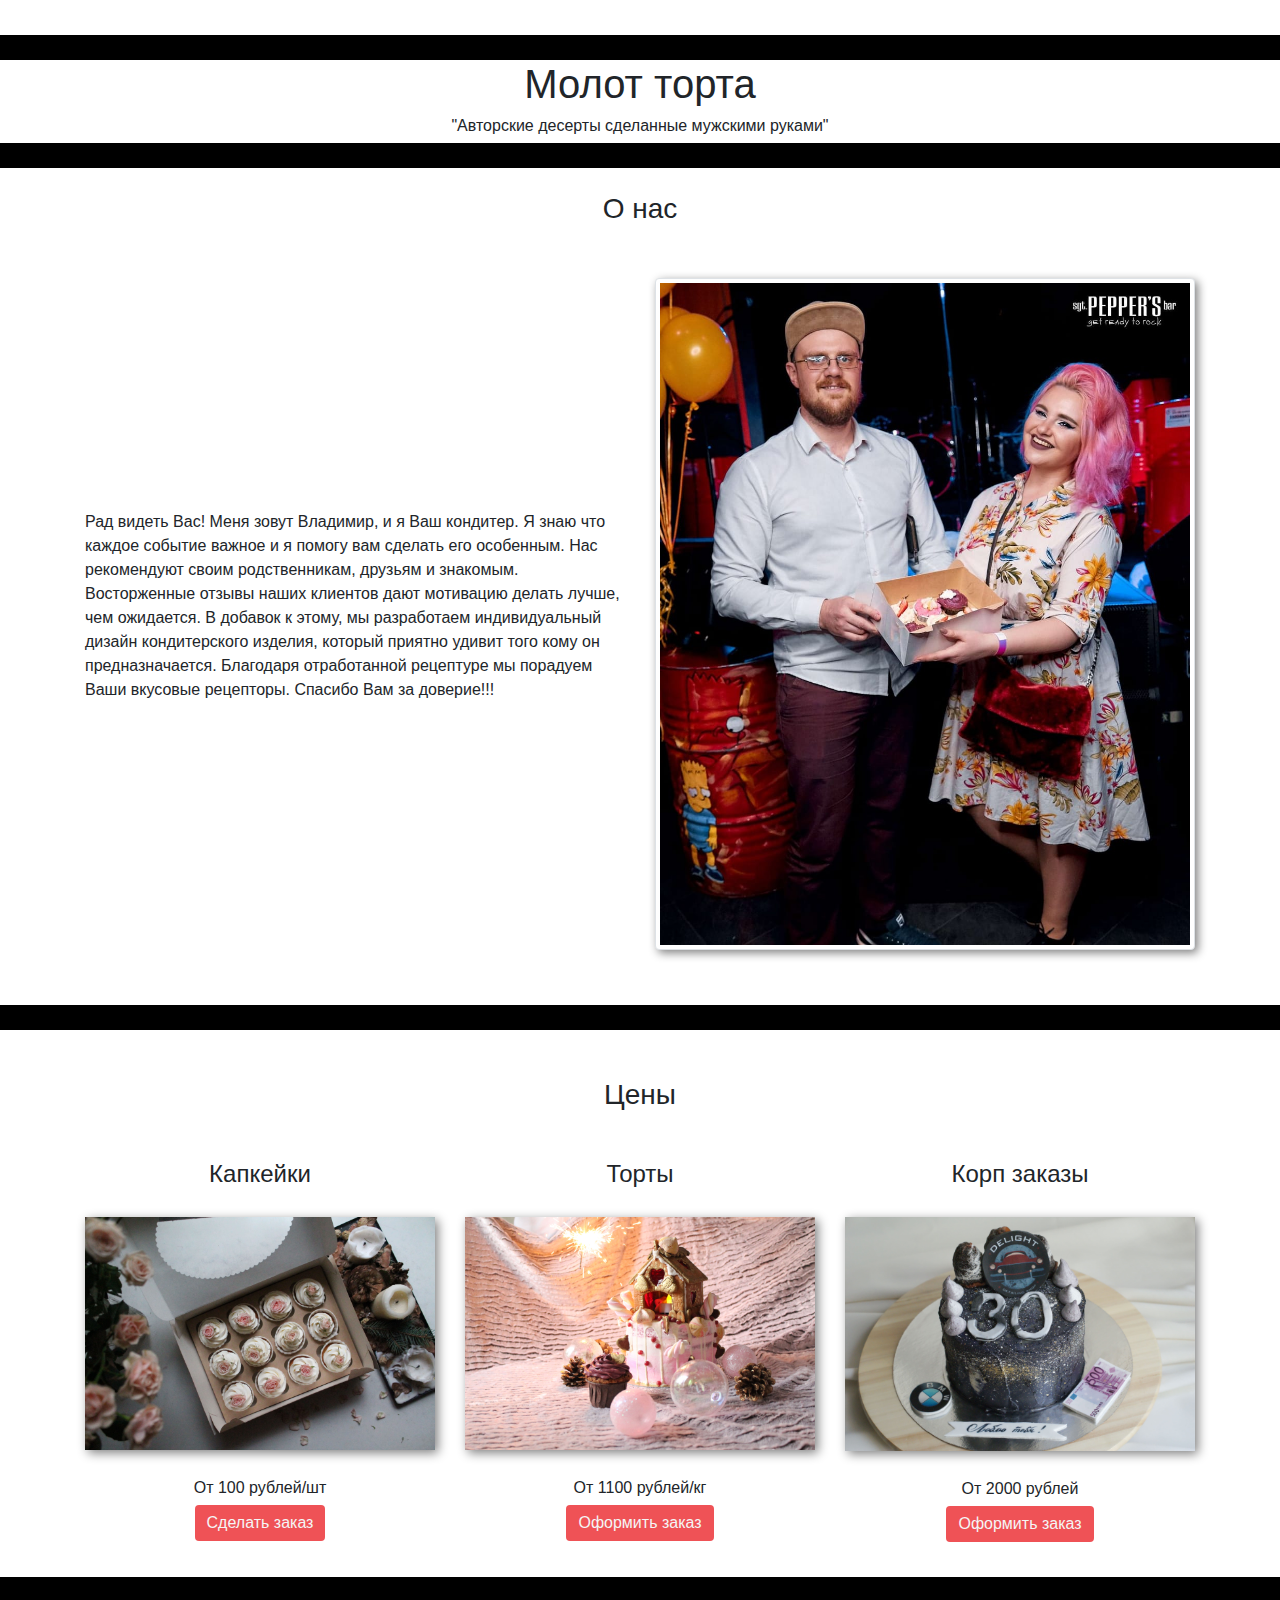
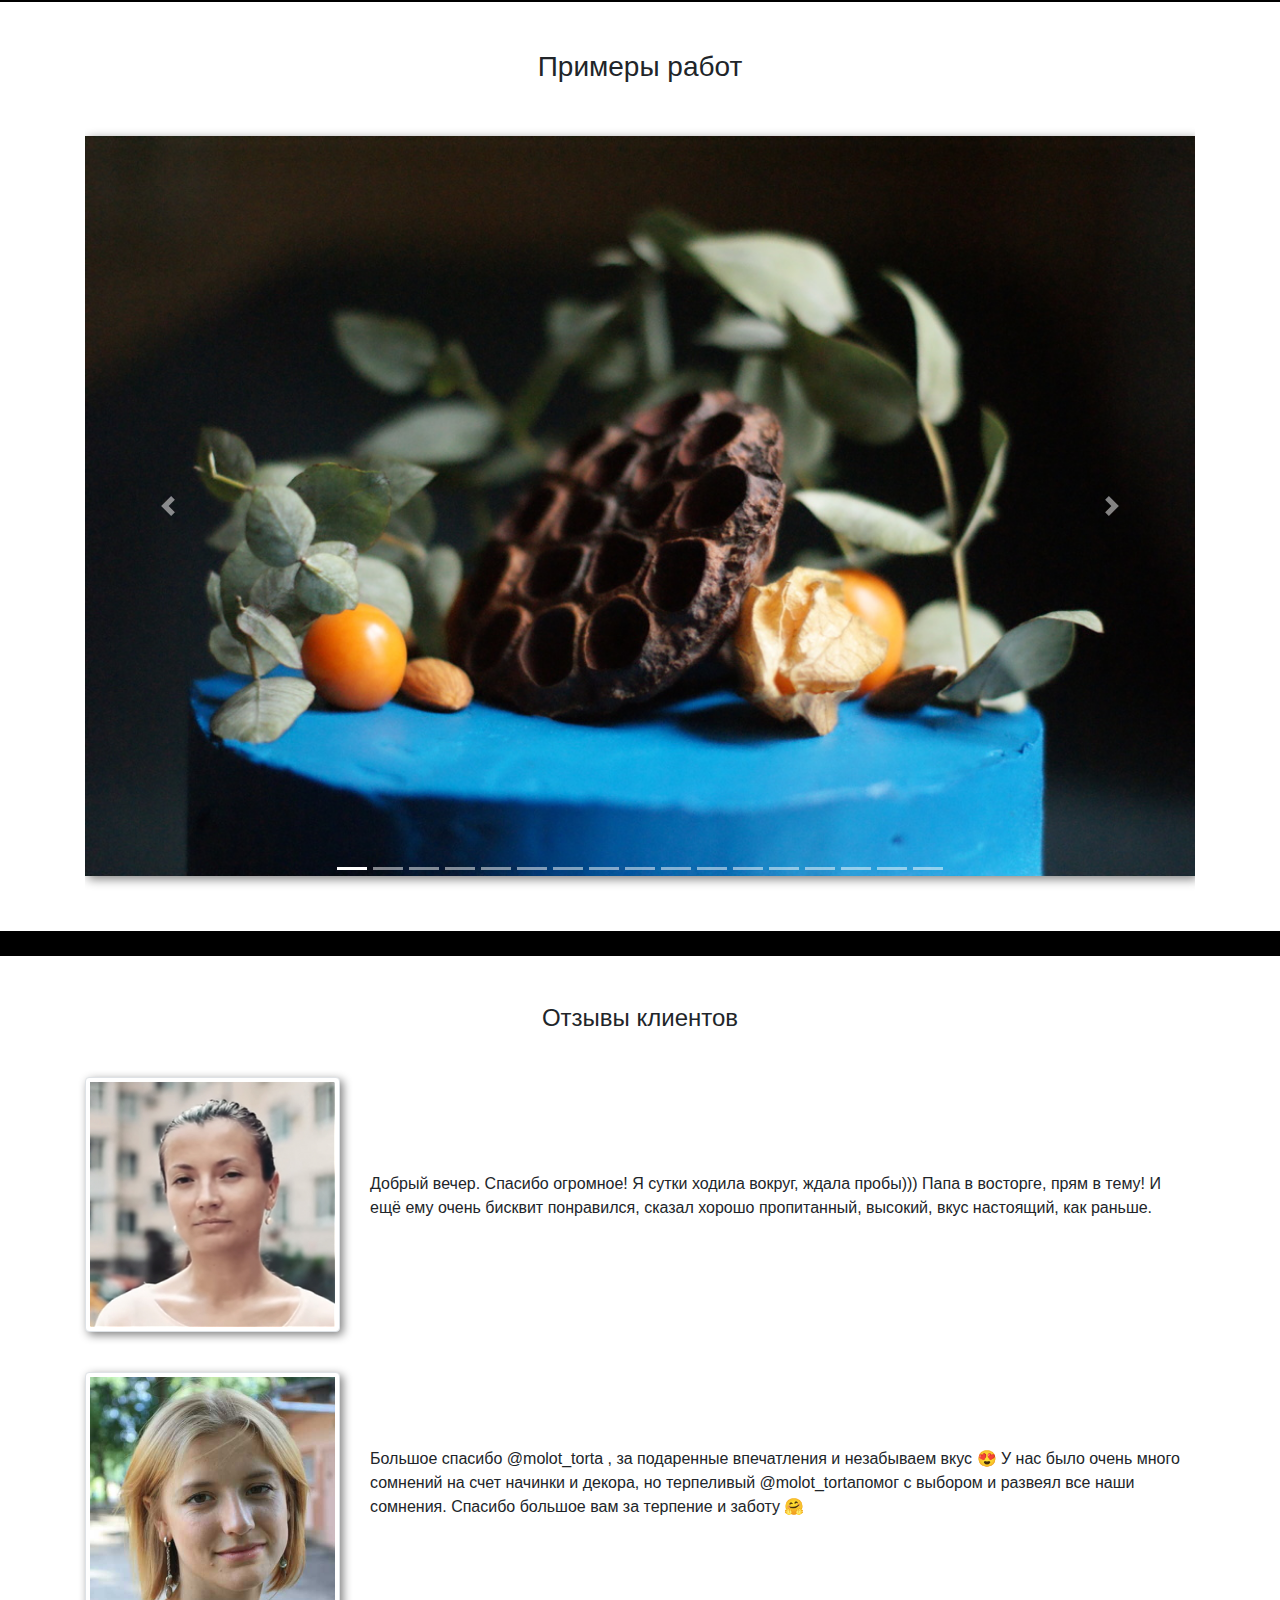
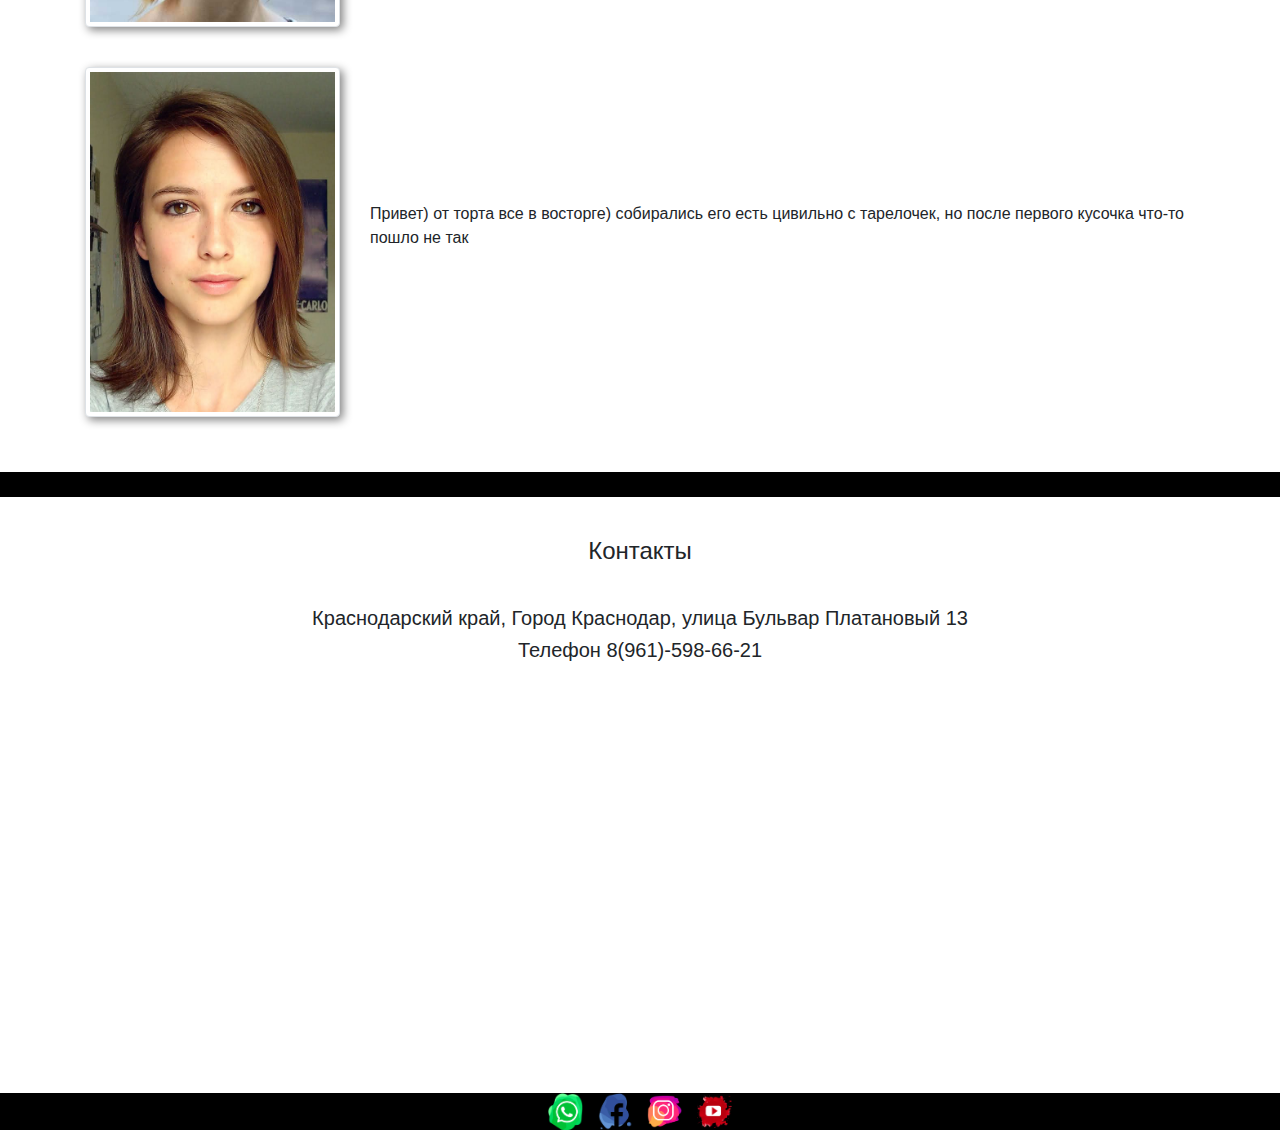
<file: index.html>
<!doctype html>
<html lang="en">
<head>
  <meta charset="utf-8">
  <meta name="description"
        content="Изготовление тортов на заказ, ручная работа, пальчики оближешь, капкейки, корпоративные заказы, торт, торты">
  <meta name="viewport" content="width=device-width, initial-scale=1, shrink-to-fit=no">
  <link rel="stylesheet" href="https://maxcdn.bootstrapcdn.com/bootstrap/4.0.0/css/bootstrap.min.css" integrity="sha384-Gn5384xqQ1aoWXA+058RXPxPg6fy4IWvTNh0E263XmFcJlSAwiGgFAW/dAiS6JXm" crossorigin="anonymous">
  <link rel="stylesheet" href="css/style.css">
  <script src="https://code.jquery.com/jquery-3.2.1.slim.min.js" integrity="sha384-KJ3o2DKtIkvYIK3UENzmM7KCkRr/rE9/Qpg6aAZGJwFDMVNA/GpGFF93hXpG5KkN" crossorigin="anonymous"></script>
  <script src="https://cdnjs.cloudflare.com/ajax/libs/popper.js/1.12.9/umd/popper.min.js" integrity="sha384-ApNbgh9B+Y1QKtv3Rn7W3mgPxhU9K/ScQsAP7hUibX39j7fakFPskvXusvfa0b4Q" crossorigin="anonymous"></script>
  <script src="https://maxcdn.bootstrapcdn.com/bootstrap/4.0.0/js/bootstrap.min.js" integrity="sha384-JZR6Spejh4U02d8jOt6vLEHfe/JQGiRRSQQxSfFWpi1MquVdAyjUar5+76PVCmYl" crossorigin="anonymous"></script>
  <title>Молот торта</title>
  <!-- Global site tag (gtag.js) - Google Analytics -->
  <script async src="https://www.googletagmanager.com/gtag/js?id=UA-118990174-1"></script>
</head>
<body>

<div class="line"></div> <!--Разрыв между блоками-->
<!--Заглавие-->
  <div class="row">
    <div class="col-12">
      <h1 class="text-center">Молот торта</h1>
      <h6 class="text-center">"Авторские десерты сделанные мужскими руками"</h6>
    </div>
  </div>
<div class="line" style="margin-top: 0"></div> <!--Разрыв между блоками-->

<!--О Нас-->
<div class="container mt-4 mb-4">
  <div class="row">
    <div class="col-12">
      <h3 class="text-center">О нас</h3>
    </div>
  </div>
</div>
<div class="container">
  <div class="row align-items-center">
    <div class="col-12 col-md-6">
      <p>Рад видеть Вас! Меня зовут Владимир, и я Ваш кондитер. Я знаю что каждое событие важное и я помогу вам сделать его особенным. Нас рекомендуют своим родственникам, друзьям и знакомым. Восторженные отзывы наших клиентов дают мотивацию делать лучше, чем ожидается. В добавок к этому, мы разработаем индивидуальный дизайн кондитерского изделия, который приятно удивит того кому он предназначается. Благодаря отработанной рецептуре мы порадуем Ваши вкусовые рецепторы. Спасибо Вам за доверие!!!</p>
    </div>
    <div class="col-12 col-md-6">
      <img
        src="img/my.jpeg"
        alt="Фотография"
        width="100%"
        class="img-thumbnail">
    </div>
  </div>
</div>
<div class="line"></div> <!--Разрыв между блоками-->

<!--Цены-->
<div class="container">
  <div class="row">
    <div class="col-12 mt-4 mb-4 ">
      <h3 class="text-center mt-4 mb-4">Цены</h3>
    </div>
    <div class="w-100"></div>
    <!--Блок с Капкейками-->
    <div class="col-12 col-md-4">
      <h4 class="text-center">Капкейки</h4>
      <img
        src="img/5.jpg"
        alt="foto"
        width="100%" class="photo">
      <h6 class="text-center mt-2">От 100 рублей/шт</h6>
      <div class="row justify-content-center">
        <div class="col text-center">
          <button type="button" class="btn btn-primary" data-toggle="modal" data-target="#exampleModal"
                  data-whatever="@mdo">Сделать заказ</button>
          <div class="modal fade" id="exampleModal" tabindex="-1" role="dialog" aria-labelledby="exampleModalLabel" aria-hidden="true">
            <div class="modal-dialog" role="document">
              <div class="modal-content">
                <div class="modal-header">
                  <h5 class="modal-title" id="exampleModalLabel">Сделать заказ</h5>
                  <button type="button" class="close" data-dismiss="modal" aria-label="Close">
                    <span aria-hidden="true">&times;</span>
                  </button>
                </div>
                <form action="form.php" method="post">
                  <div class="modal-body">

                    <div class="form-group row">
                      <label for="staticEmail" class="col-6 col-form-label">Ваш заказ</label>
                      <div class="col-6">
                        <input type="text" readonly class="form-control-plaintext" id="staticEmail" value="Капкейки" name=order>
                      </div>
                    </div>

                    <div class="form-group">
                      <label for="recipient-name" class="col-form-label">Укажите Ваше имя</label>
                      <input type="text" class="form-control" id="recipient-name" name="name"
                             placeholder="Владимир">
                    </div>

                    <div class="form-group">
                      <label for="recipient-name" class="col-form-label">Укажите Ваш номер телефона</label>
                      <input type="phone" class="form-control" id="recipient-phone" name="phone"
                             placeholder="89001234567">
                    </div>

                    <div class="form-group">
                      <label for="recipient-name" class="col-form-label">Укажите удобное время для
                        подтверждения заказа</label>
                      <input type="time" class="form-control" id="recipient-message" name="time"
                             placeholder="10:00">
                    </div>

                    <div class="form-group">
                      <label for="recipient-name" class="col-form-label">Описание заказа и колличество</label>
                      <textarea class="form-control" id="exampleFormControlTextarea1" rows="3" name="text"></textarea>
                    </div>

                    <div class="modal-footer">
                      <button type="button" class="btn btn-secondary" data-dismiss="modal">Закрыть</button>
                      <button type="submit" class="btn btn-primary">Отправить</button>
                    </div>
                  </div>
                </form>
              </div>
            </div>
          </div>
        </div>
      </div>
    </div>
    <!--Блок с Тортами-->
    <div class="col-12 col-md-4">
      <h4 class="text-center">Торты</h4>
      <img src="img/10.jpg"
           alt="foto"
           width="100%">
      <h6 class="text-center mt-2">От 1100 рублей/кг</h6>
      <div class="row justify-content-center">
        <div class="col text-center">
          <button type="button" class="btn btn-primary" data-toggle="modal"
                  data-target="#exampleModal2"
                  data-whatever="@mdo">Оформить заказ</button>
          <div class="modal fade" id="exampleModal2" tabindex="-1" role="dialog"
               aria-labelledby="exampleModalLabel" aria-hidden="true">
            <div class="modal-dialog" role="document">
              <div class="modal-content">
                <div class="modal-header">
                  <h5 class="modal-title" id="exampleModalLabel">Сделать заказ</h5>
                  <button type="button" class="close" data-dismiss="modal" aria-label="Close">
                    <span aria-hidden="true">&times;</span>
                  </button>
                </div>
                <form action="form.php" method="post">
                  <div class="modal-body">

                    <div class="form-group row">
                      <label for="staticEmail" class="col-6 col-form-label">Ваш заказ</label>
                      <div class="col-6">
                        <input type="text" readonly class="form-control-plaintext"
                               id="staticEmail" value="Торты" name=order>
                      </div>
                    </div>

                    <div class="form-group">
                      <label for="recipient-name" class="col-form-label">Укажите Ваше имя</label>
                      <input type="text" class="form-control" id="recipient-name" name="name"
                             placeholder="Владимир">
                    </div>

                    <div class="form-group">
                      <label for="recipient-name" class="col-form-label">Укажите Ваш номер телефона</label>
                      <input type="phone" class="form-control" id="recipient-phone" name="phone"
                             placeholder="89001234567">
                    </div>

                    <div class="form-group">
                      <label for="recipient-name" class="col-form-label">Укажите удобное время для
                        подтверждения заказа</label>
                      <input type="time" class="form-control" id="recipient-message" name="time"
                             placeholder="10:00">
                    </div>

                    <div class="form-group">
                      <label for="recipient-name" class="col-form-label">Описание заказа и колличество</label>
                      <textarea class="form-control" id="exampleFormControlTextarea1" rows="3" name="text"></textarea>
                    </div>

                    <div class="modal-footer">
                      <button type="button" class="btn btn-secondary" data-dismiss="modal">Закрыть</button>
                      <button type="submit" class="btn btn-primary">Отправить</button>
                    </div>
                  </div>
                </form>
              </div>
            </div>
          </div>
        </div>
      </div>
    </div>
    <!-- Блок с Корп заказами-->
    <div class="col-12 col-md-4">
      <h4 class="text-center">Корп заказы</h4>
      <img src="img/11.jpg"
           alt="foto"
           width="100%">
      <h6 class="text-center mt-2">От 2000 рублей</h6>
      <div class="row justify-content-center">
        <div class="col text-center">
          <button type="button" class="btn btn-primary" data-toggle="modal"
                  data-target="#exampleModal3"
                  data-whatever="@mdo">Оформить заказ</button>
          <div class="modal fade" id="exampleModal3" tabindex="-1" role="dialog"
               aria-labelledby="exampleModalLabel" aria-hidden="true">
            <div class="modal-dialog" role="document">
              <div class="modal-content">
                <div class="modal-header">
                  <h5 class="modal-title" id="exampleModalLabel">Сделать заказ</h5>
                  <button type="button" class="close" data-dismiss="modal" aria-label="Close">
                    <span aria-hidden="true">&times;</span>
                  </button>
                </div>
                <form action="form.php" method="post">
                  <div class="modal-body">

                    <div class="form-group row">
                      <label for="staticEmail" class="col-6 col-form-label">Ваш заказ</label>
                      <div class="col-6">
                        <input type="text" readonly class="form-control-plaintext"
                               id="staticEmail" value="Корпоративный заказ" name=order>
                      </div>
                    </div>

                    <div class="form-group">
                      <label for="recipient-name" class="col-form-label">Укажите Ваше имя</label>
                      <input type="text" class="form-control" id="recipient-name" name="name"
                             placeholder="Владимир">
                    </div>

                    <div class="form-group">
                      <label for="recipient-name" class="col-form-label">Укажите Ваш номер телефона</label>
                      <input type="phone" class="form-control" id="recipient-phone" name="phone"
                             placeholder="89001234567">
                    </div>

                    <div class="form-group">
                      <label for="recipient-name" class="col-form-label">Укажите удобное время для
                        подтверждения заказа</label>
                      <input type="time" class="form-control" id="recipient-message" name="time"
                             placeholder="10:00">
                    </div>

                    <div class="form-group">
                      <label for="recipient-name" class="col-form-label">Описание заказа и колличество</label>
                      <textarea class="form-control" id="exampleFormControlTextarea1" rows="3" name="text"></textarea>
                    </div>

                    <div class="modal-footer">
                      <button type="button" class="btn btn-secondary" data-dismiss="modal">Закрыть</button>
                      <button type="submit" class="btn btn-primary">Отправить</button>
                    </div>
                  </div>
                </form>
              </div>
            </div>
          </div>
        </div>
      </div>
    </div>
  </div>
</div>
<div class="line"></div> <!--Разрыв между блоками-->

<!--Примеры работ -->
<div class="container mt-5 mb-4">
  <div class="row">
    <div class="col-12">
      <h3 class="text-center">Примеры работ</h3>
    </div>
  </div>
</div>

<!--Примеры работ - слайд-->
<div class="container mb-3">
  <div class="row">
    <div class="col">
      <div id="carouselExampleIndicators" class="carousel slide" data-ride="carousel">
        <ol class="carousel-indicators">
          <li data-target="#carouselExampleIndicators" data-slide-to="0" class="active"></li>
          <li data-target="#carouselExampleIndicators" data-slide-to="1"></li>
          <li data-target="#carouselExampleIndicators" data-slide-to="2"></li>
          <li data-target="#carouselExampleIndicators" data-slide-to="3"></li>
          <li data-target="#carouselExampleIndicators" data-slide-to="4"></li>
          <li data-target="#carouselExampleIndicators" data-slide-to="5"></li>
          <li data-target="#carouselExampleIndicators" data-slide-to="6"></li>
          <li data-target="#carouselExampleIndicators" data-slide-to="7"></li>
          <li data-target="#carouselExampleIndicators" data-slide-to="8"></li>
          <li data-target="#carouselExampleIndicators" data-slide-to="9"></li>
          <li data-target="#carouselExampleIndicators" data-slide-to="10"></li>
          <li data-target="#carouselExampleIndicators" data-slide-to="11"></li>
          <li data-target="#carouselExampleIndicators" data-slide-to="12"></li>
          <li data-target="#carouselExampleIndicators" data-slide-to="13"></li>
          <li data-target="#carouselExampleIndicators" data-slide-to="14"></li>
          <li data-target="#carouselExampleIndicators" data-slide-to="15"></li>
          <li data-target="#carouselExampleIndicators" data-slide-to="16"></li>
        </ol>
        <div class="carousel-inner">
          <div class="carousel-item active">
            <img class="d-block w-100" src="img/15.jpg" alt="Первый слайд">
          </div>
          <div class="carousel-item">
            <img class="d-block w-100" src="img/2.jpg" alt="Слайд">
          </div>
          <div class="carousel-item">
            <img class="d-block w-100" src="img/3.jpg" alt="Слайд">
          </div>
          <div class="carousel-item">
            <img class="d-block w-100" src="img/4.jpg" alt="Cлайд">
          </div>
          <div class="carousel-item">
            <img class="d-block w-100" src="img/5.jpg" alt="Cлайд">
          </div>
          <div class="carousel-item">
            <img class="d-block w-100" src="img/6.jpg" alt="Cлайд">
          </div>
          <div class="carousel-item">
            <img class="d-block w-100" src="img/7.jpg" alt="Cлайд">
          </div>
          <div class="carousel-item">
            <img class="d-block w-100" src="img/8.jpg" alt="Cлайд">
          </div>
          <div class="carousel-item">
            <img class="d-block w-100" src="img/9.jpg" alt="Cлайд">
          </div>
          <div class="carousel-item">
            <img class="d-block w-100" src="img/10.jpg" alt="Cлайд">
          </div>
          <div class="carousel-item">
            <img class="d-block w-100" src="img/11.jpg" alt="Cлайд">
          </div>
          <div class="carousel-item">
            <img class="d-block w-100" src="img/12.jpg" alt="Cлайд">
          </div>
          <div class="carousel-item">
            <img class="d-block w-100" src="img/13.jpg" alt="Cлайд">
          </div>
          <div class="carousel-item">
            <img class="d-block w-100" src="img/14.jpg" alt="Cлайд">
          </div>
          <div class="carousel-item">
            <img class="d-block w-100" src="img/16.jpg" alt="Cлайд">
          </div>
          <div class="carousel-item">
            <img class="d-block w-100" src="img/1.jpg" alt="Cлайд">
          </div>
        </div>
        <a class="carousel-control-prev" href="#carouselExampleIndicators" role="button" data-slide="prev">
          <span class="carousel-control-prev-icon" aria-hidden="true" ></span>
          <span class="sr-only">Предыдущее фото</span>
        </a>
        <a class="carousel-control-next" href="#carouselExampleIndicators" role="button" data-slide="next">
          <span class="carousel-control-next-icon" aria-hidden="true"></span>
          <span class="sr-only">Следующее</span>
        </a>
      </div>
    </div>
  </div>
</div>

<div class="line"></div> <!--Разрыв между блоками-->
<!--Отзывы-->
<div class="container" >
  <h4 class="text-center mt-5 mb-4">Отзывы клиентов</h4>

  <div class="row align-items-center">
    <div class="col-12 col-md-3">
      <img src="img/otz1.jpeg" alt="Фото с отзывом"
           width="100%" class="img-thumbnail">
    </div>
    <div class="col-12 col-md-9">
      <p>
        Добрый вечер. Спасибо огромное! Я сутки ходила вокруг, ждала пробы))) Папа в восторге, прям в тему! И ещё ему очень бисквит понравился, сказал хорошо пропитанный, высокий, вкус настоящий, как раньше.
      </p>
    </div>

    <div class="col-12 col-md-3">
      <img src="img/otz3.jpeg" alt="Фото с отзывом"
           width="100%" class="img-thumbnail">
    </div>
    <div class="col-12 col-md-9 mb-3">
      <p>
        Большое спасибо @molot_torta , за подаренные впечатления и незабываем вкус 😍
        У нас было очень много сомнений на счет начинки и декора, но терпеливый @molot_tortaпомог с выбором и развеял все наши сомнения. Спасибо большое вам за терпение и заботу 🤗
      </p>
    </div>

    <div class="col-12 col-md-3">
      <img src="img/otz2.jpeg" alt="Фото с отзывом"
           width="100%" class="img-thumbnail">
    </div>
    <div class="col-12 col-md-9 mb-3">
      <p>
        Привет) от торта все в восторге) собирались его есть цивильно с тарелочек, но после первого кусочка что-то пошло не так
      </p>
    </div>
  </div>
</div>

<div class="line"></div> <!--Разрыв между блоками-->



<!--Контакты-->
<div class="container-fluid mt-4">
  <div class="row">
    <div class="col-12 p-3">
      <h4 class="text-center">Контакты</h4>
    </div>
    <div class="col-12 p-3">
      <h5 class="text-center">Краснодарский край, Город Краснодар, улица Бульвар Платановый
        13</h5>
      <h5 class="text-center">Телефон 8(961)-598-66-21</h5>
    </div>
  </div>
</div>
<div class="container">
  <div class="row">
    <div class="col">
      <iframe
        src="https://yandex.ru/map-widget/v1/?um=constructor%3A4e209ef727628f4941ab691f46fc8a4431292b7614eeb15c404d5b3f875d8364&amp;source=constructor" width="100%" height="400px" frameborder="0"></iframe>
    </div>
  </div>
</div>
<div class="container-fluid" style="background: black">
  <div class="row ">
    <div class="col text-center">
      <a href="tel:89615986621"><img src="img/icons/1.png" alt="Иконка" width="35px"
                                     style="box-shadow: none; margin: 0 5px"></a>
      <a
        href="#"><img src="img/icons/2.png" alt="Иконка" width="35px"
                      style="box-shadow: none;margin: 0 5px"></a>
      <a
        href="https://www.instagram.com/molot_torta/"><img src="img/icons/3.png" alt="Иконка" width="35px"
                                                            style="box-shadow: none;margin: 0 5px"></a>
      <a
        href="#"><img src="img/icons/4.png" alt="Иконка" width="35px"
                      style="box-shadow: none;margin: 0 5px"></a>
    </div>
  </div>
</div>



<!-- BEGIN JIVOSITE CODE {literal} -->
<script type='text/javascript'>
    (function(){ var widget_id = 'Y4nfCwKF2p';var d=document;var w=window;function l(){
        var s = document.createElement('script'); s.type = 'text/javascript'; s.async = true; s.src = '//code.jivosite.com/script/widget/'+widget_id; var ss = document.getElementsByTagName('script')[0]; ss.parentNode.insertBefore(s, ss);}if(d.readyState=='complete'){l();}else{if(w.attachEvent){w.attachEvent('onload',l);}else{w.addEventListener('load',l,false);}}})();</script>
<!-- {/literal} END JIVOSITE CODE -->

</body>
</html>
</file>
<file: css/style.css>
.image-1 {
  margin: 0 auto;
}

.image-1 img{
  margin: 0 15px;
  box-shadow: none;
}

.btn-primary {
  background: #EF5256;
  color: whitesmoke;
  border: none;
}

.btn-primary:hover {
  background: whitesmoke;
  color: firebrick;
}

img{
  box-shadow: 3px 3px 10px grey;
  margin: 20px 0;
}

.line {
  border-top: 25px solid black;
  margin-top: 35px;
  width: 100%;
}

.img-thumbnail{
}
</file>
